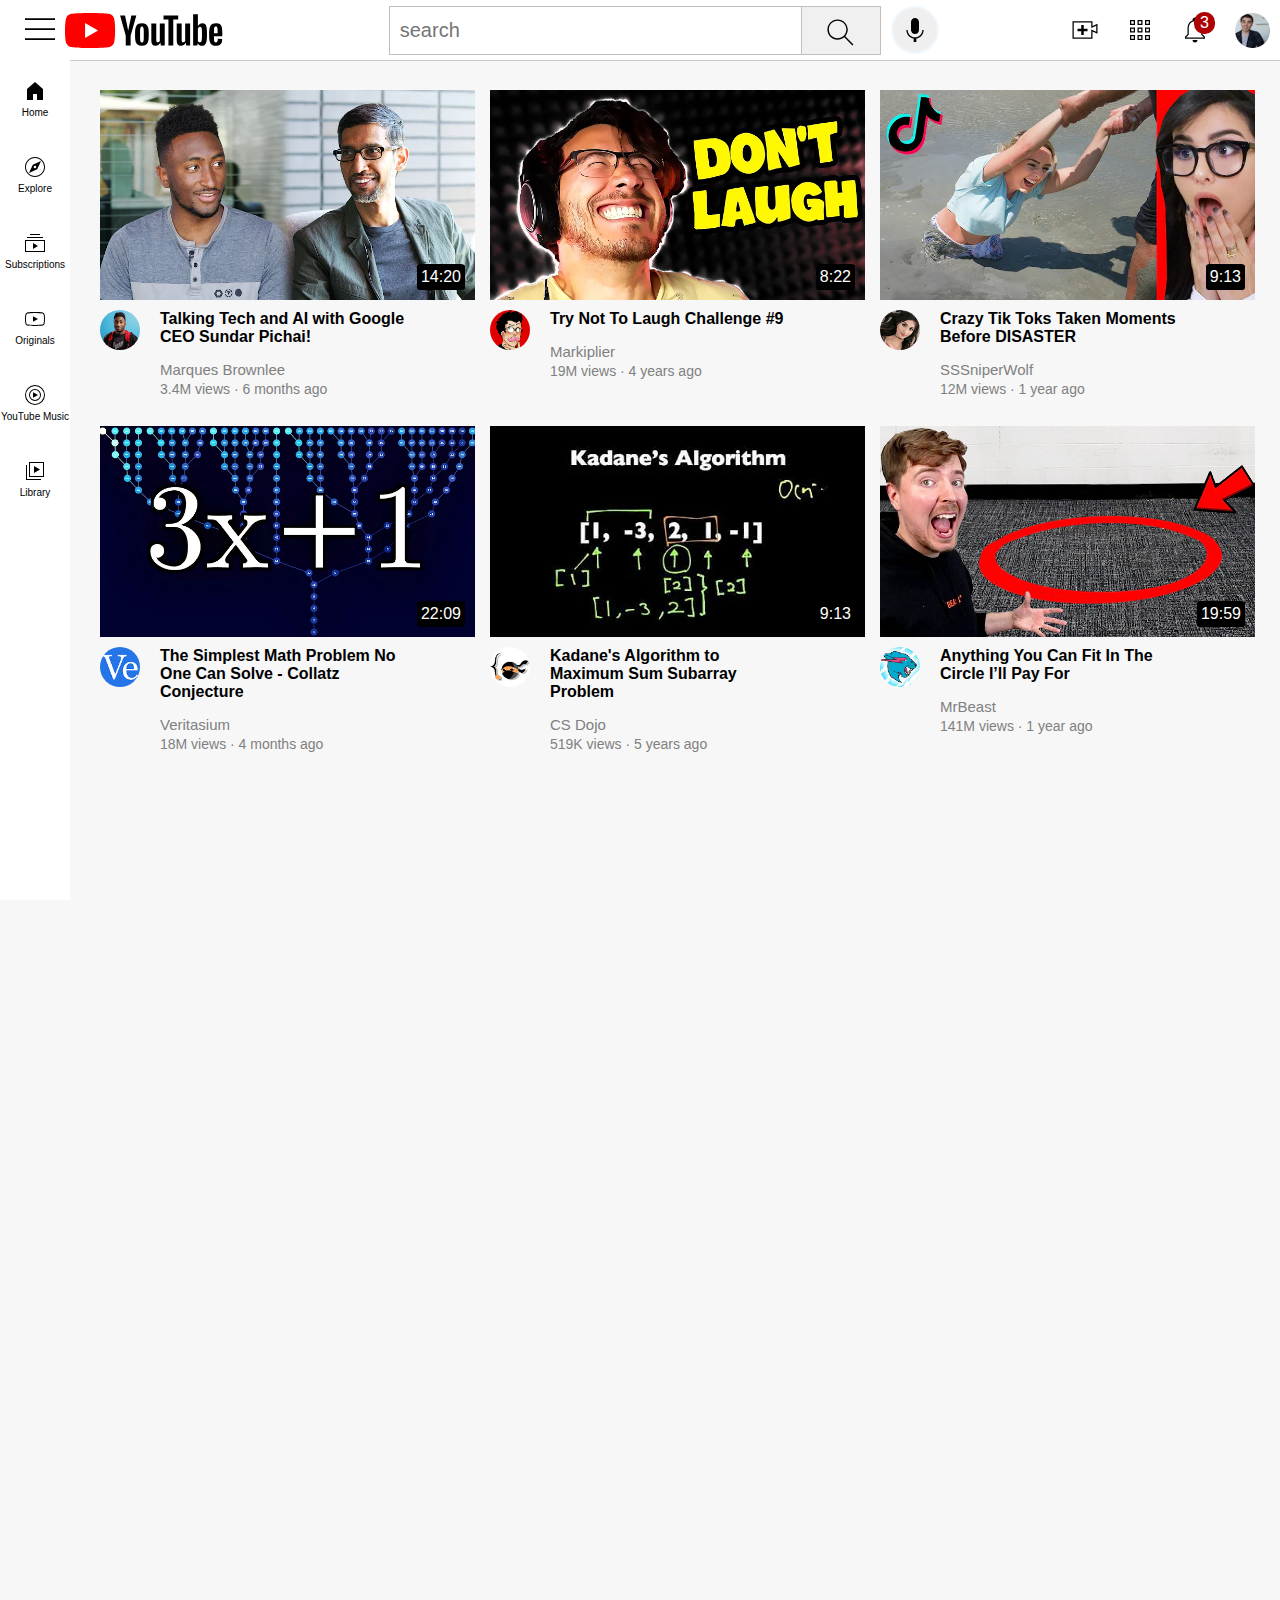
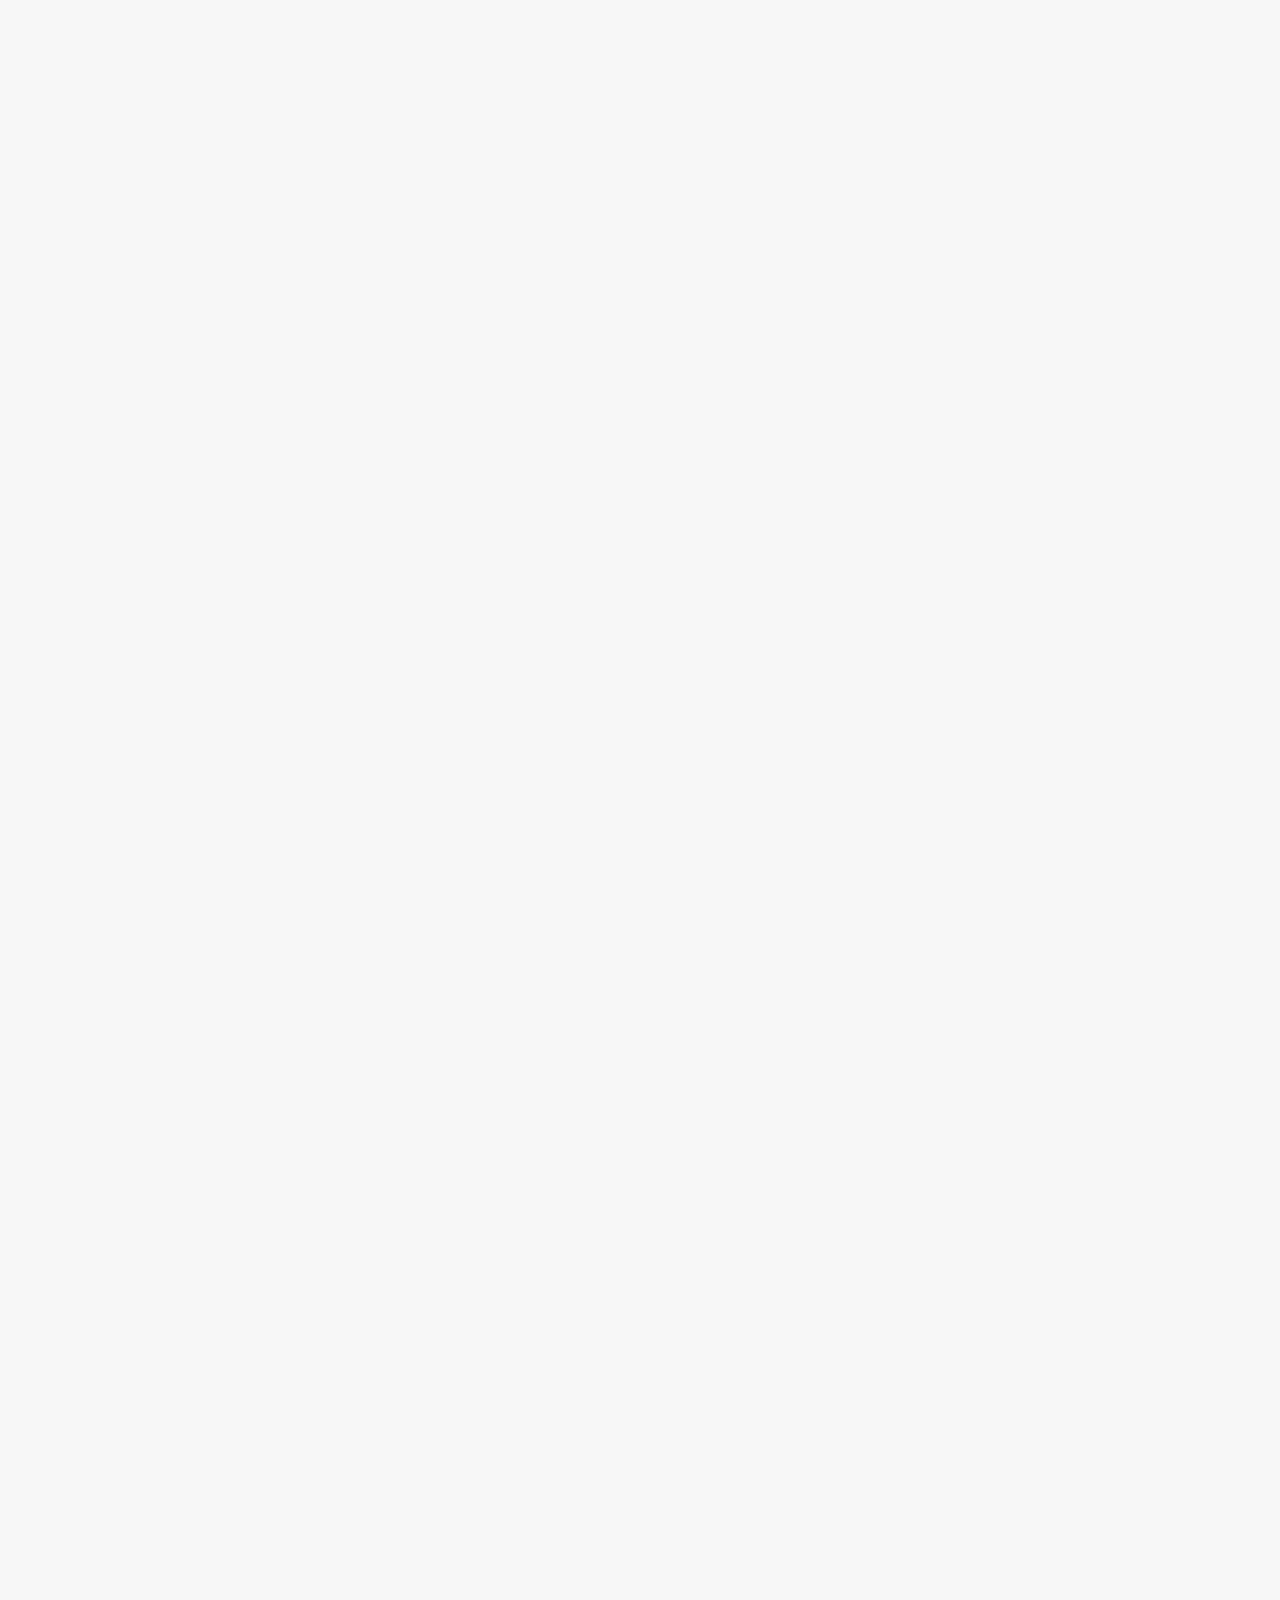
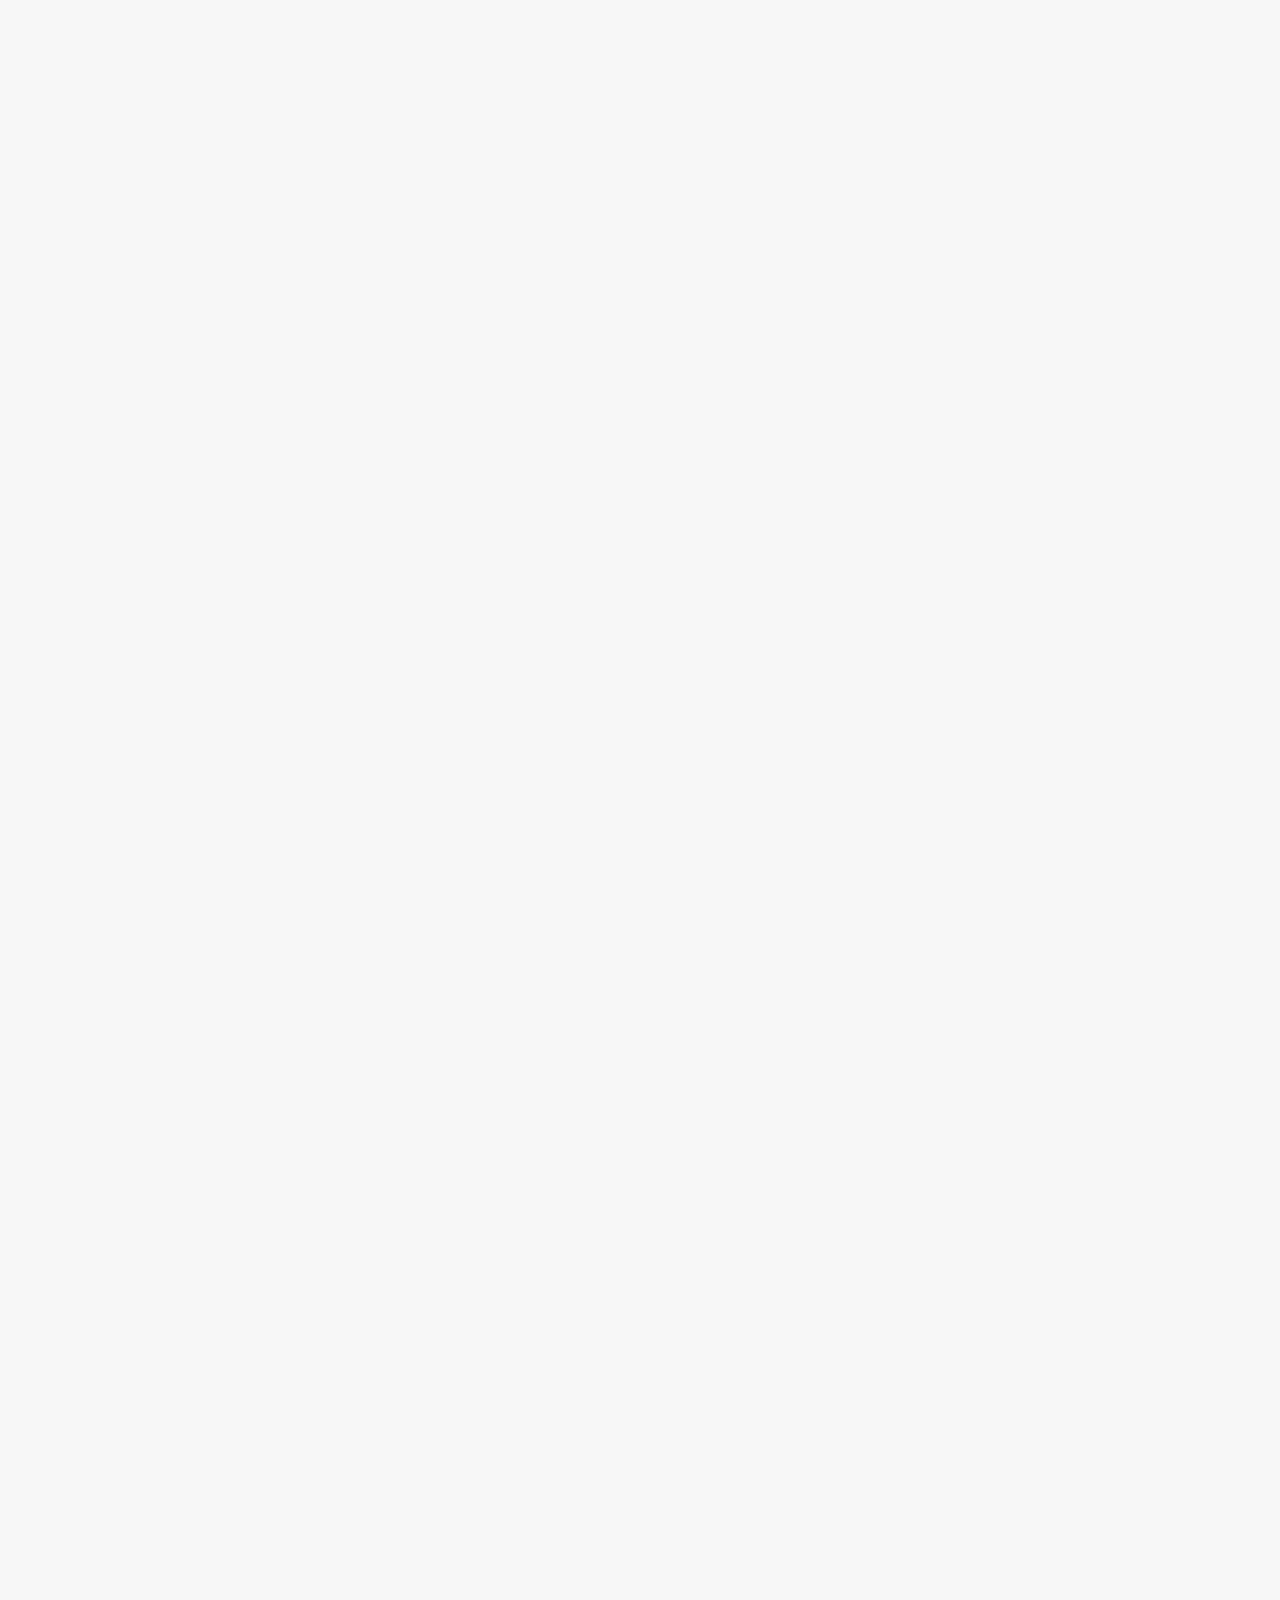
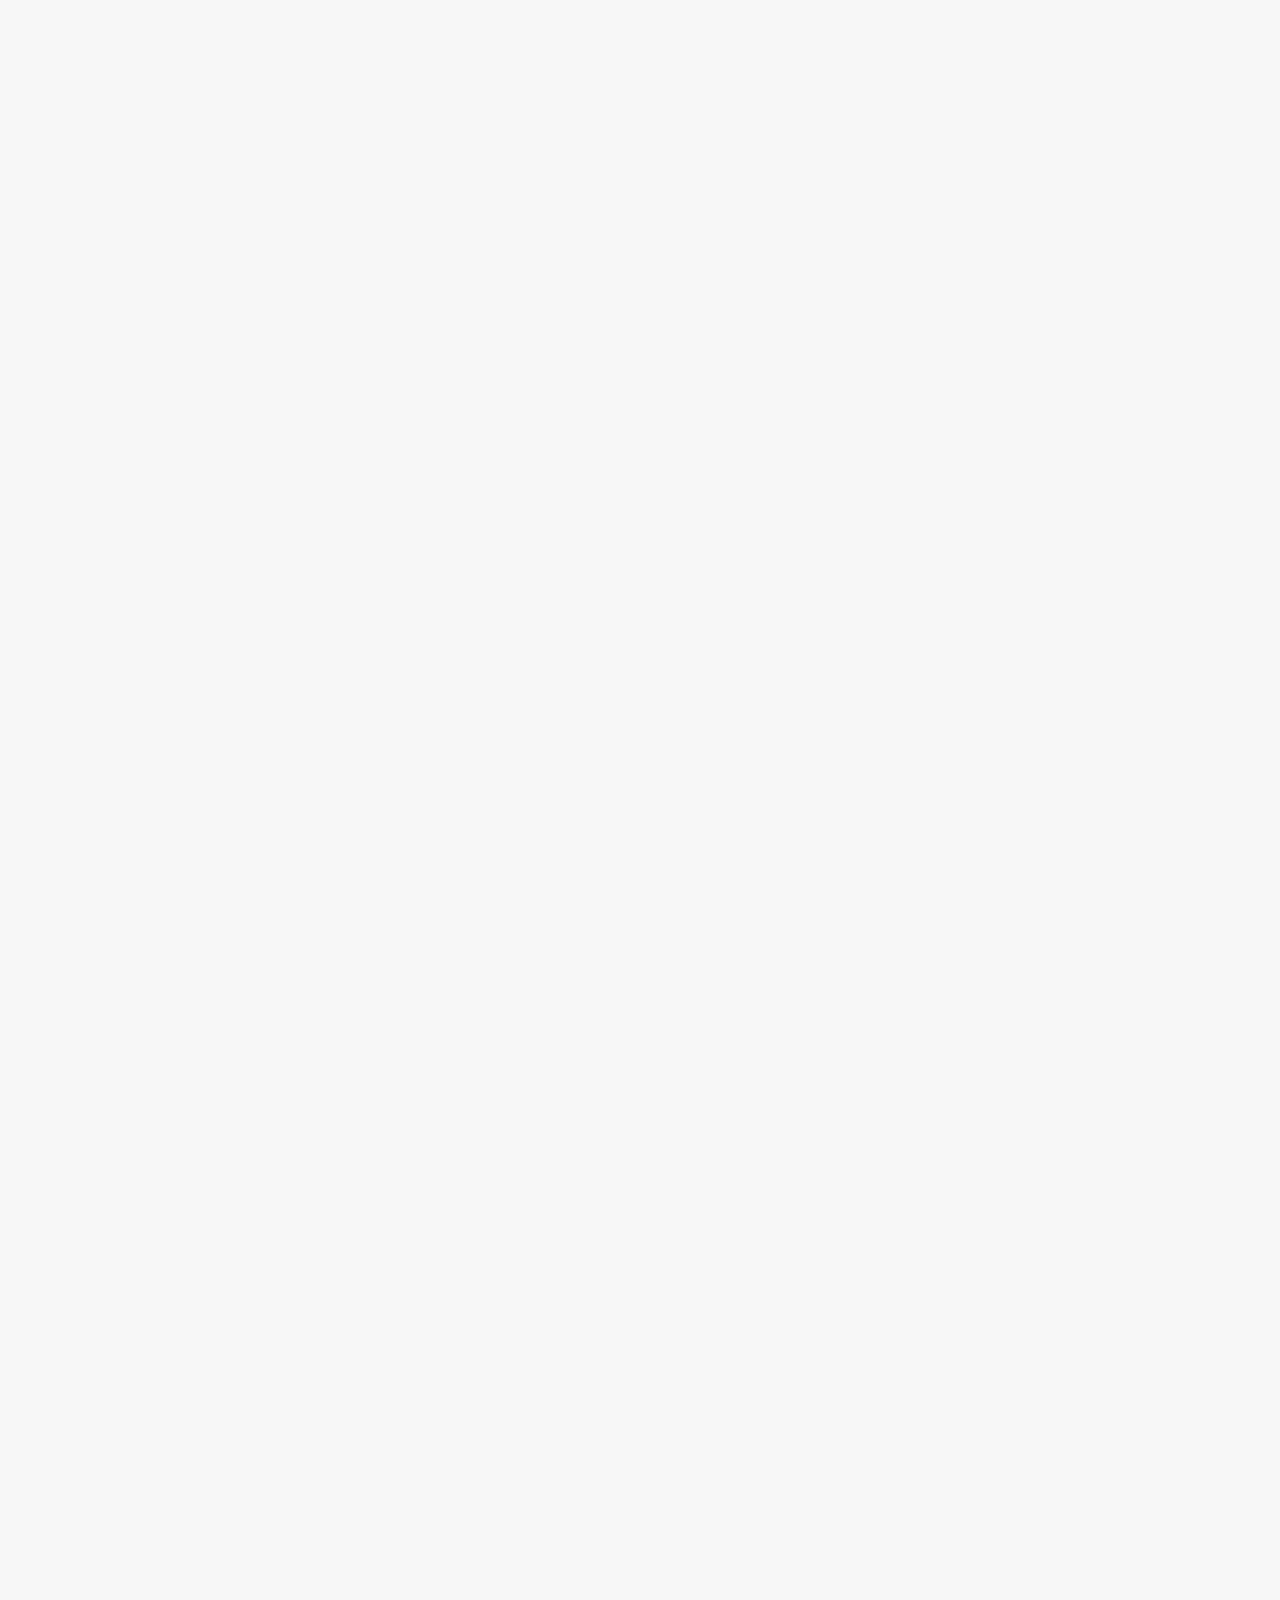
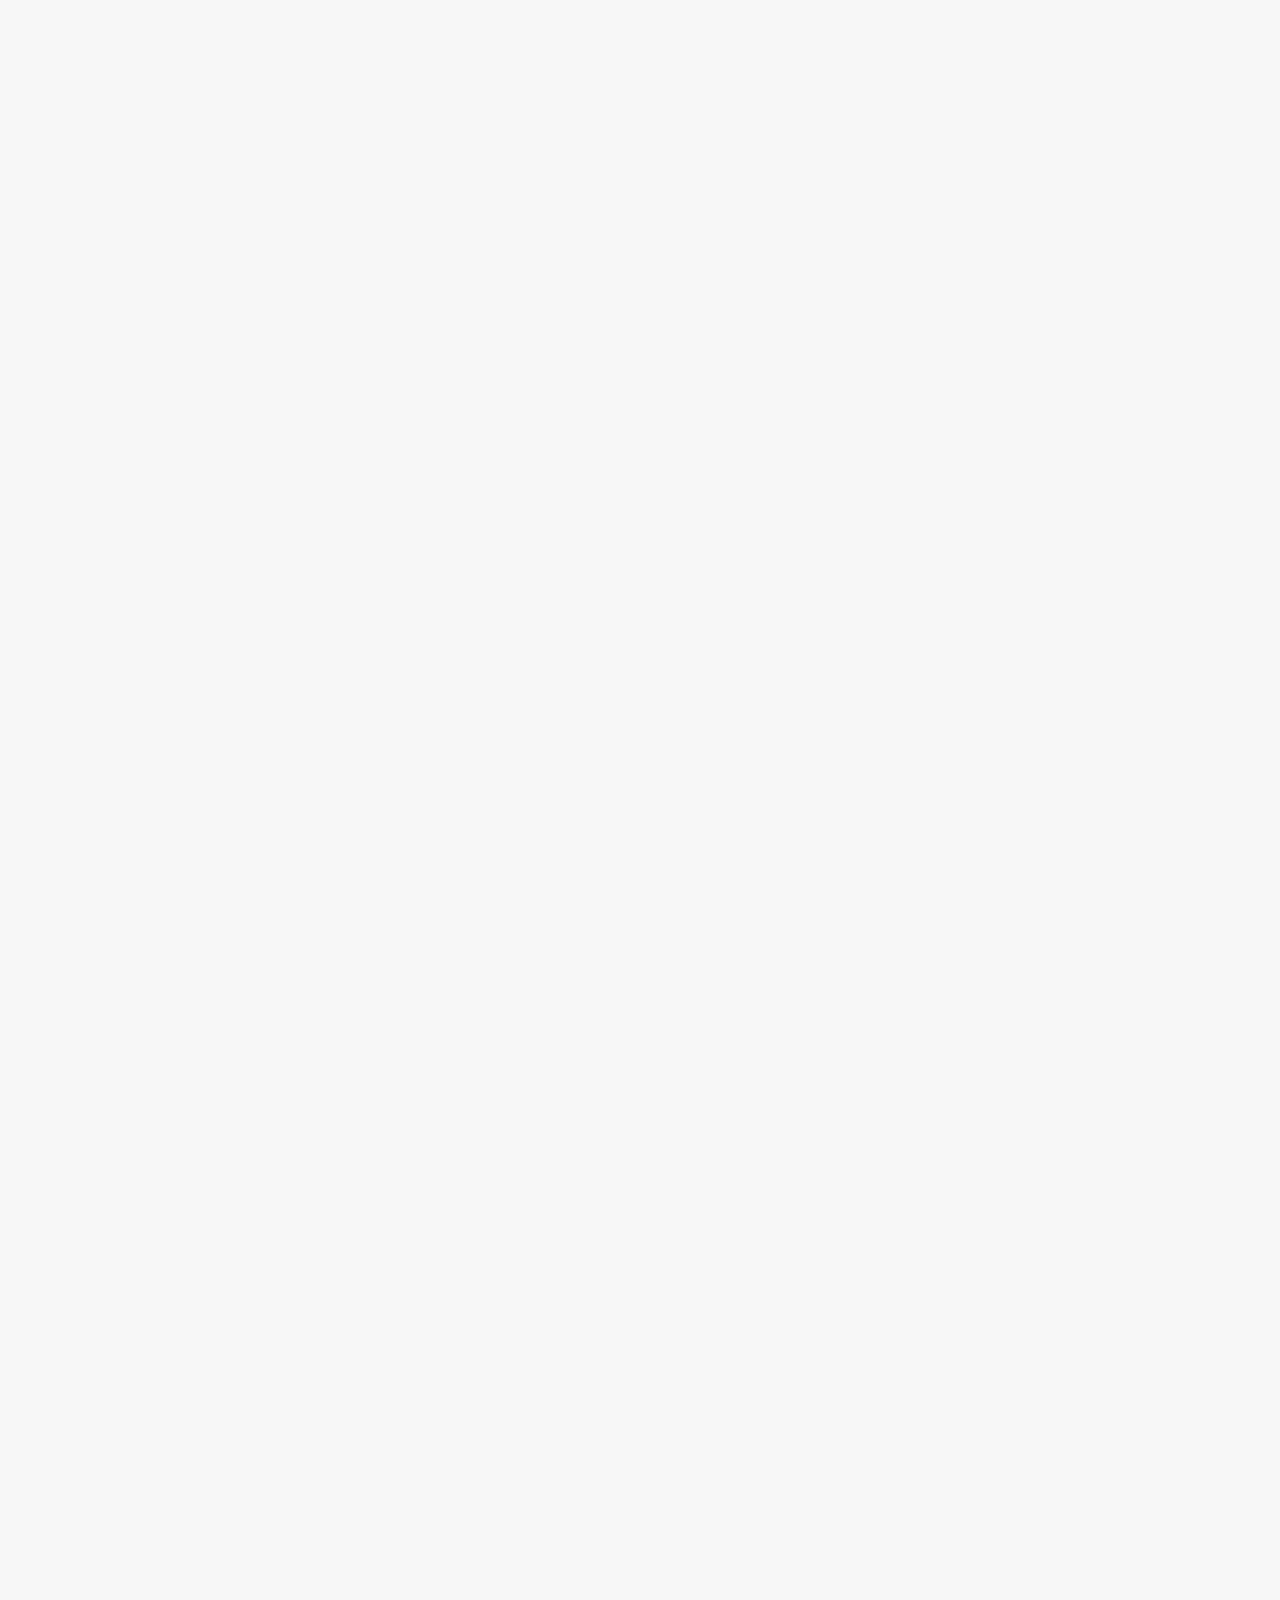
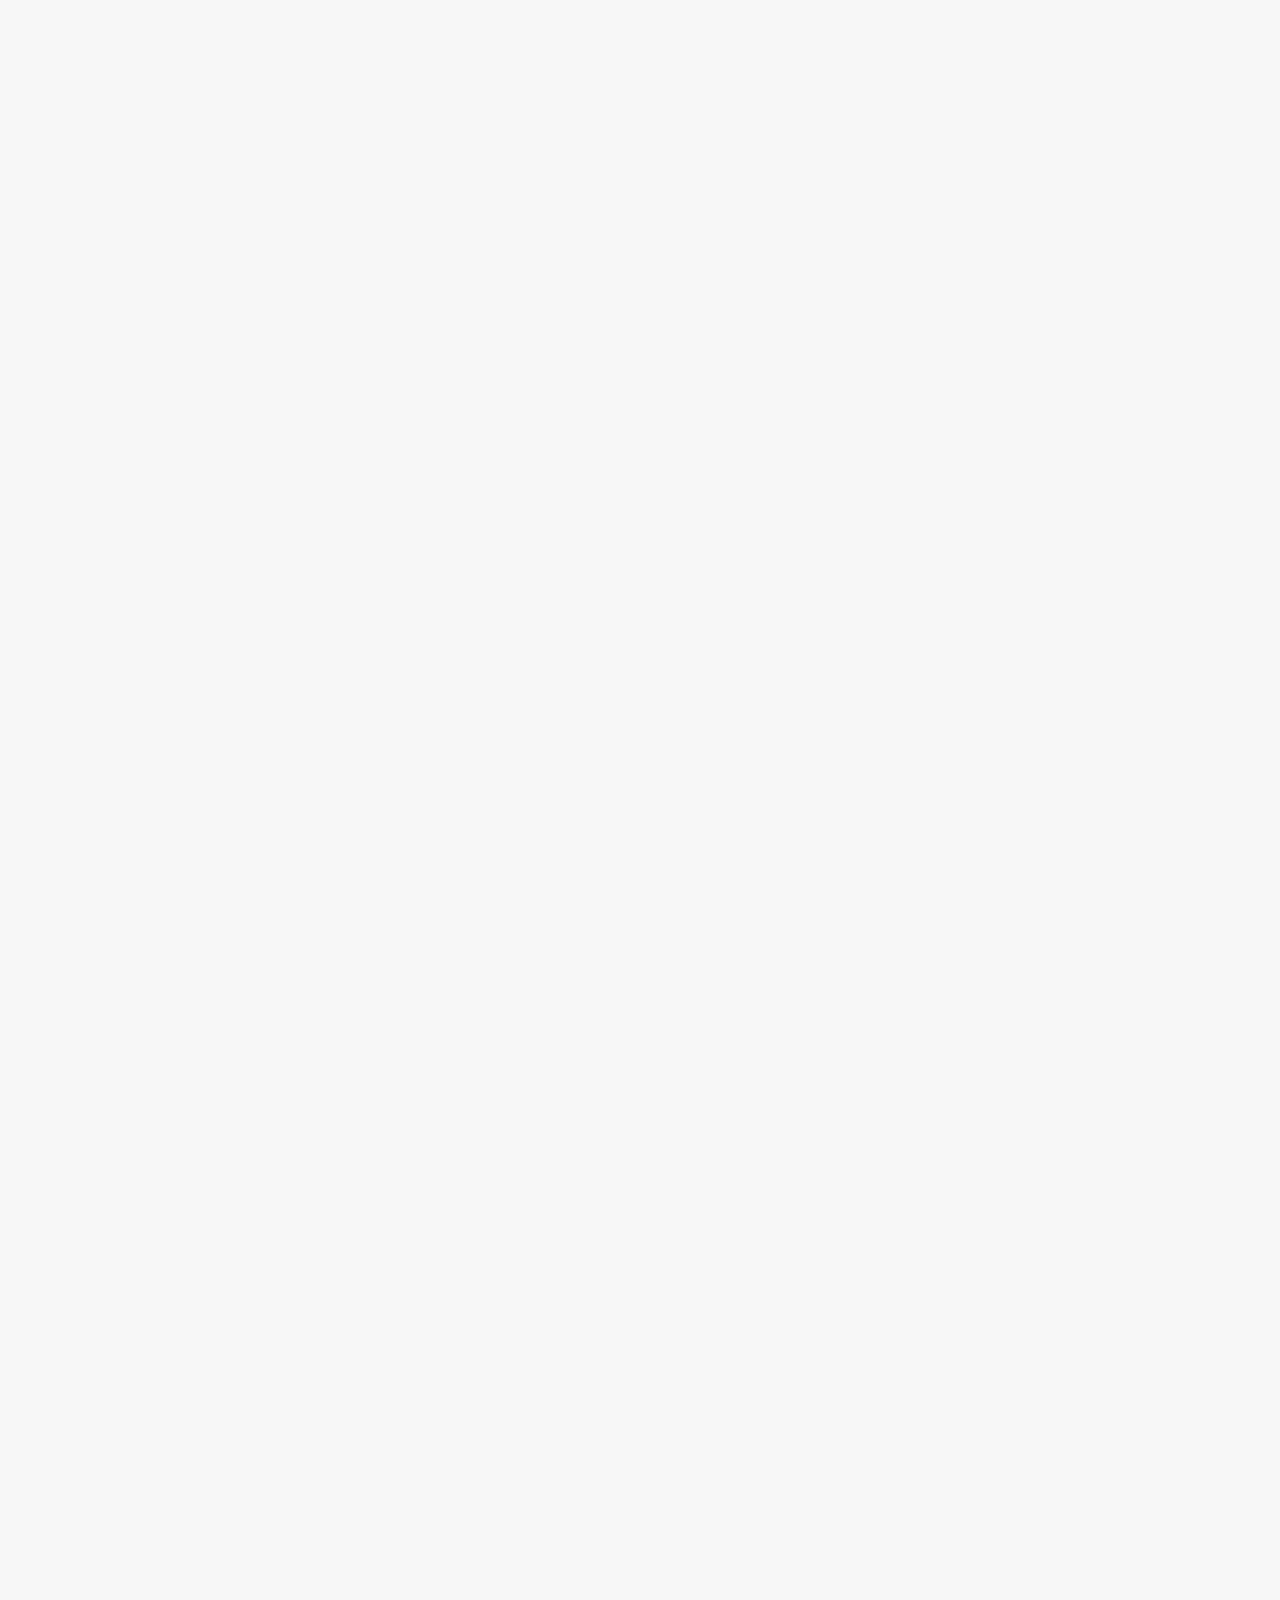
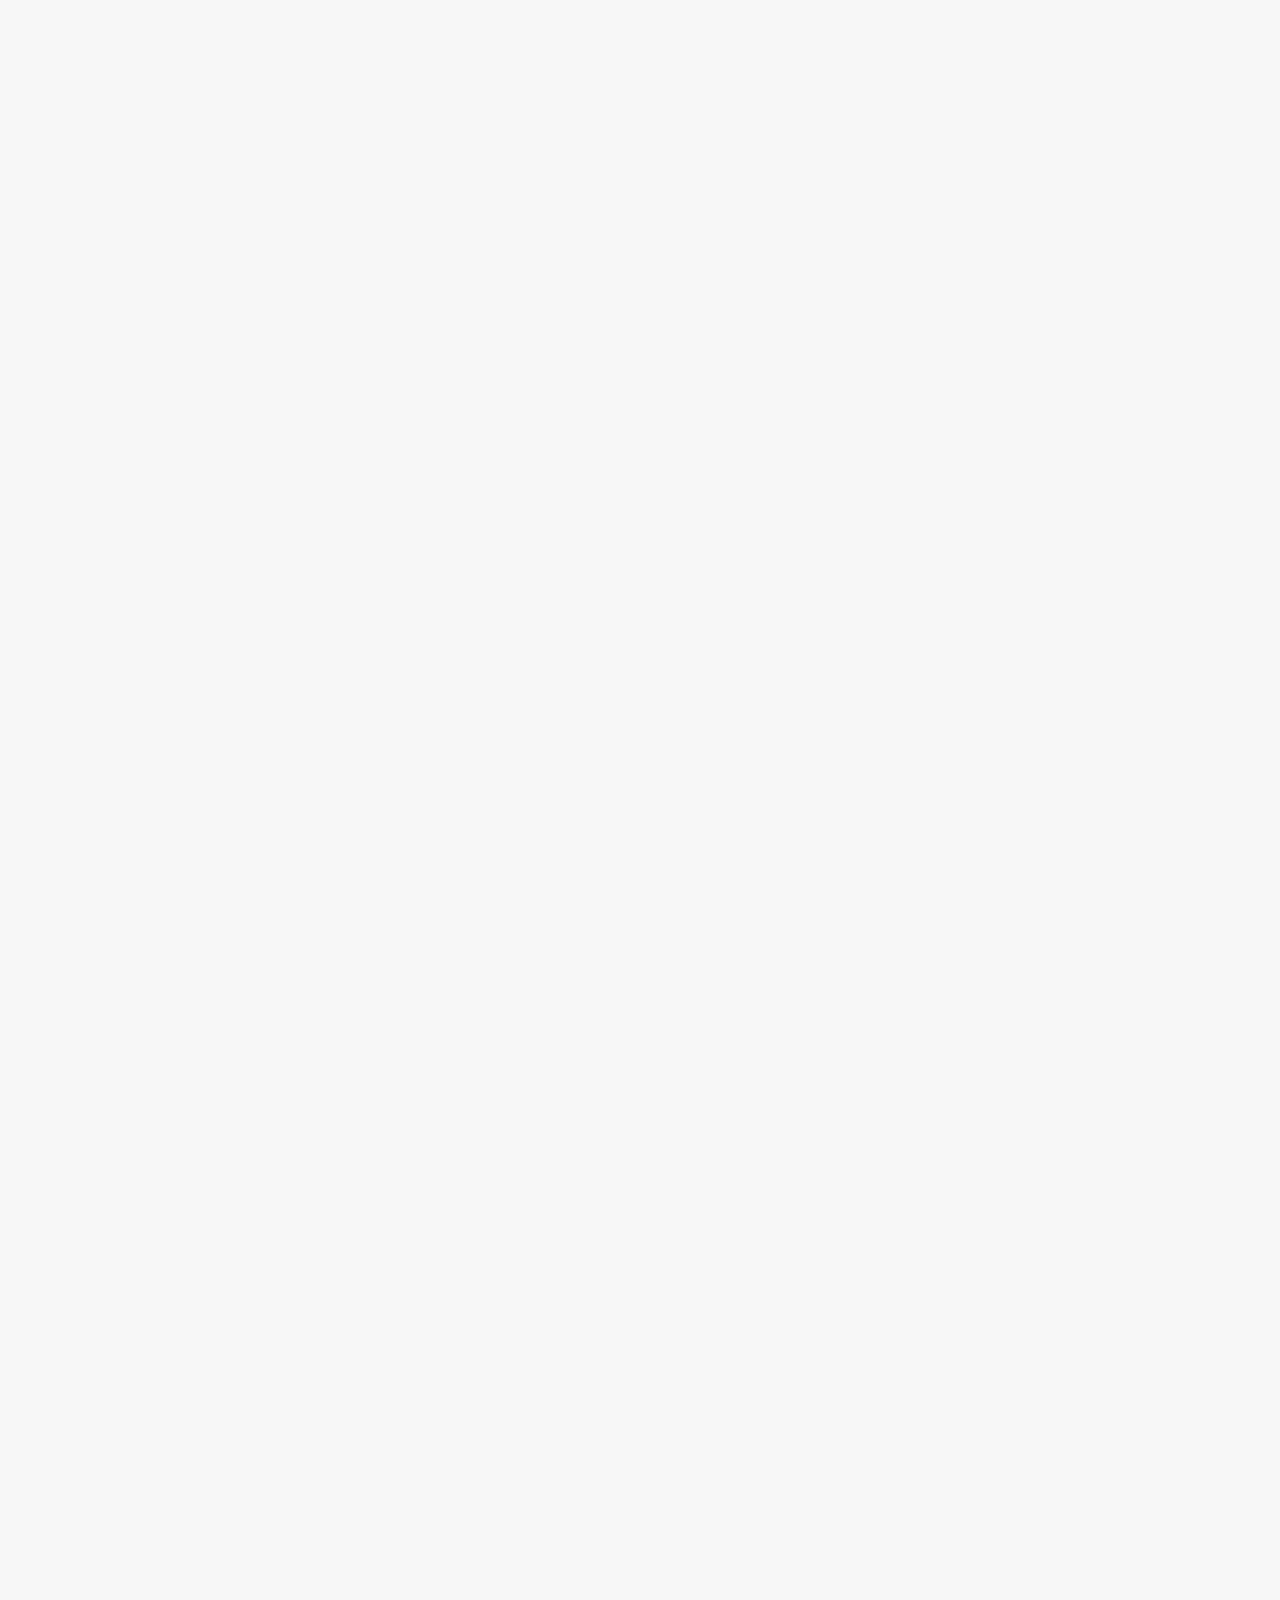
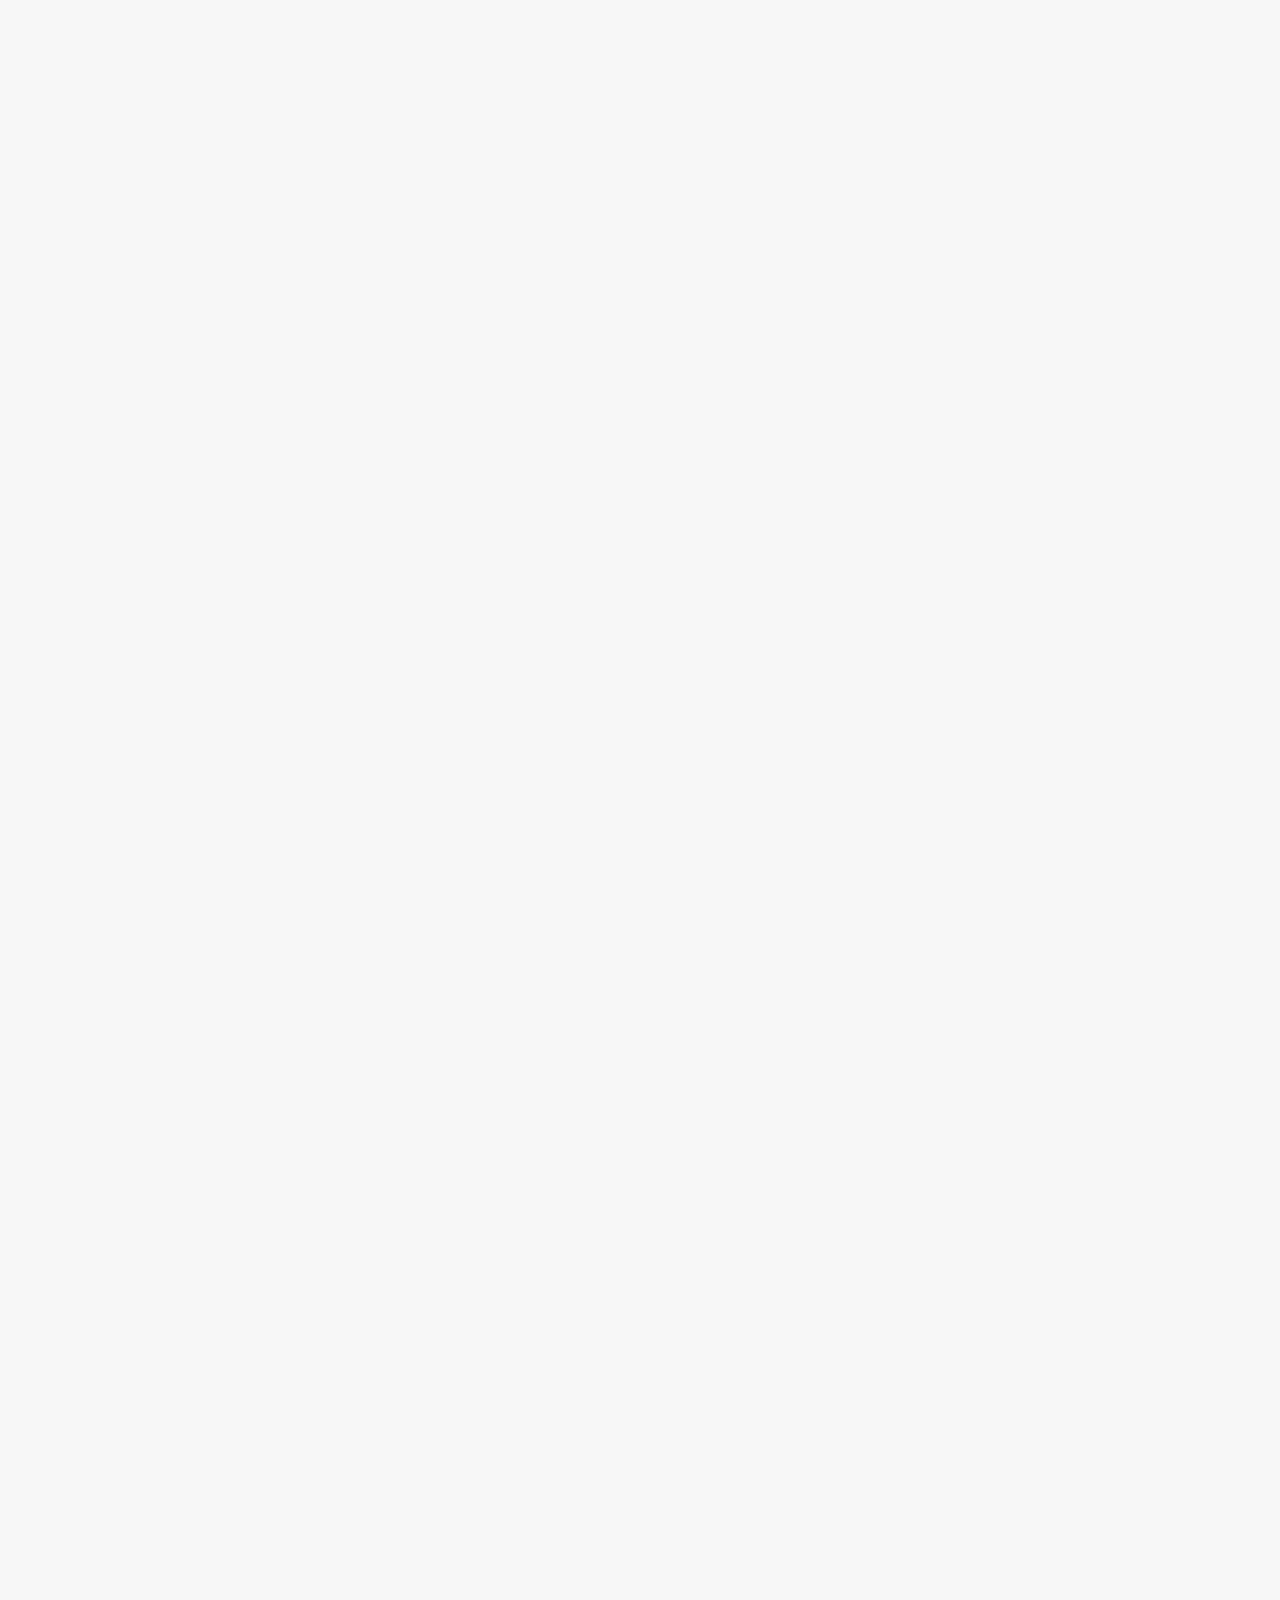
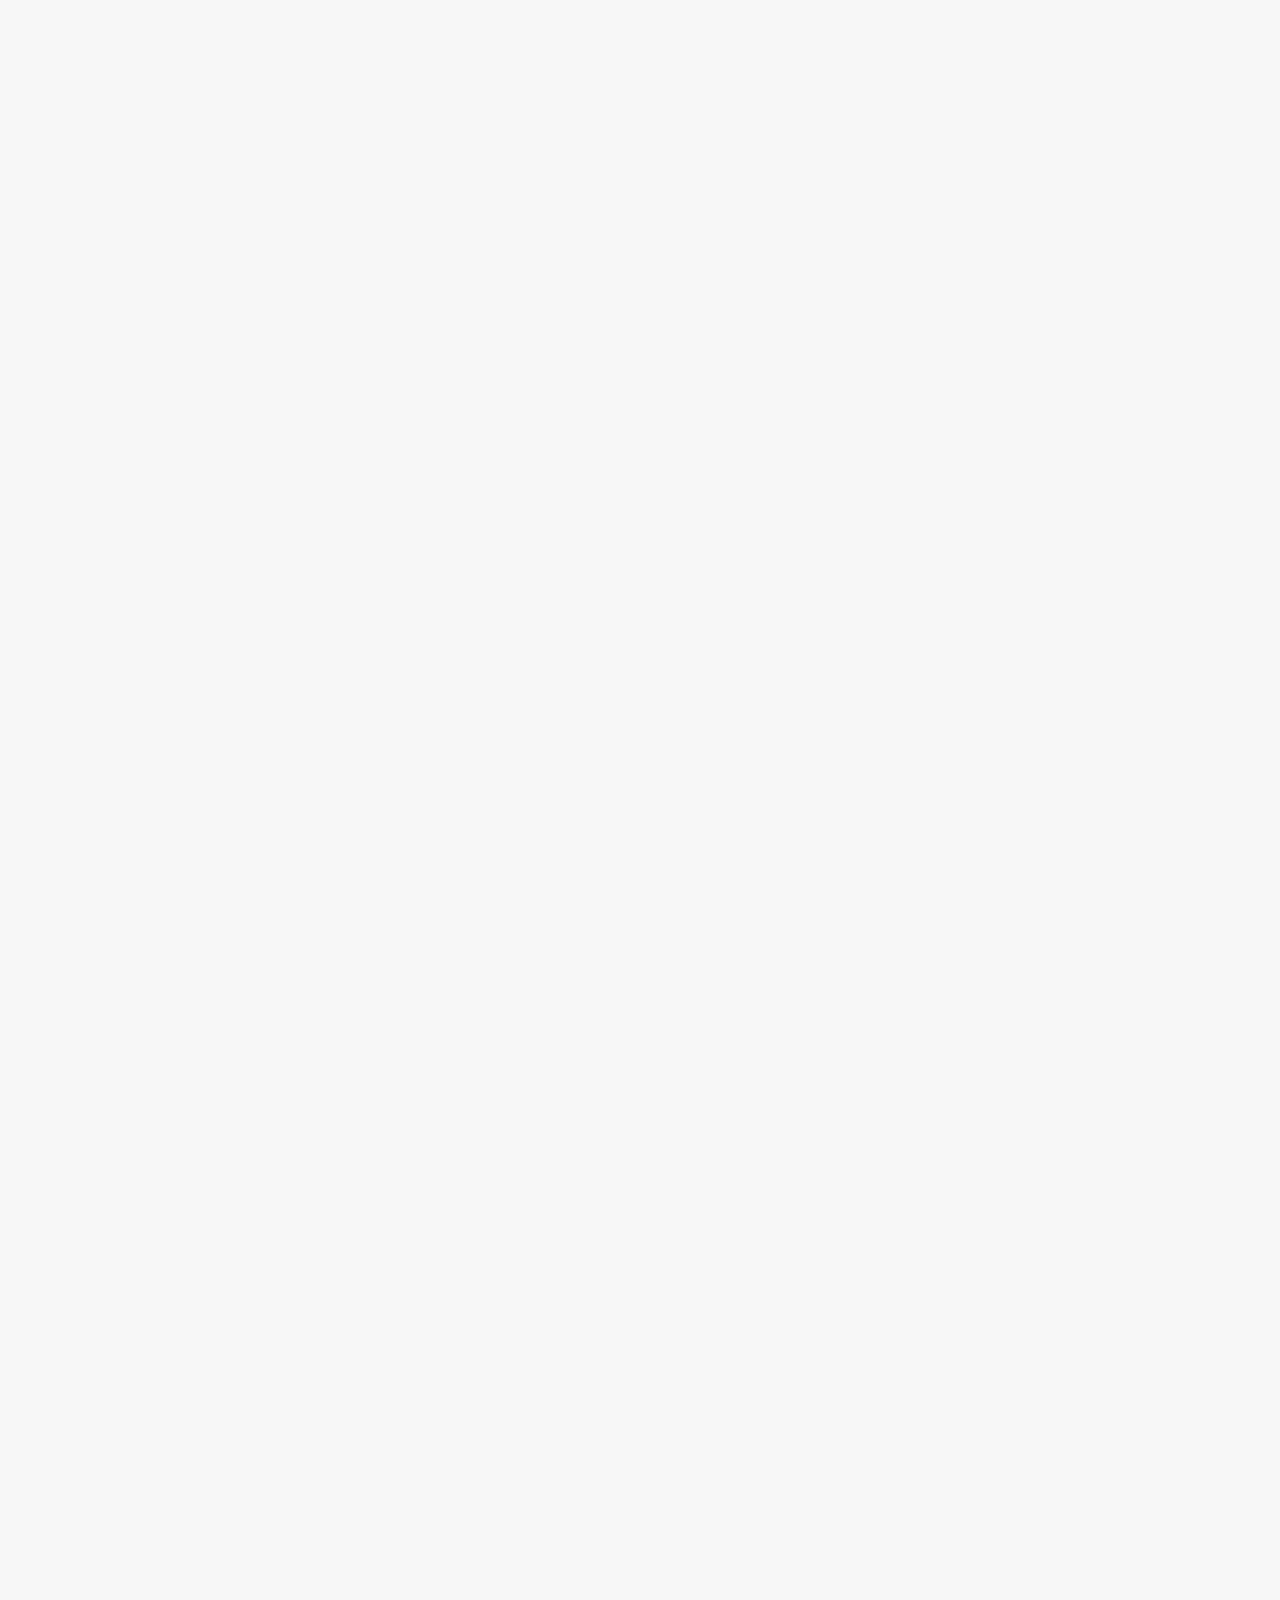
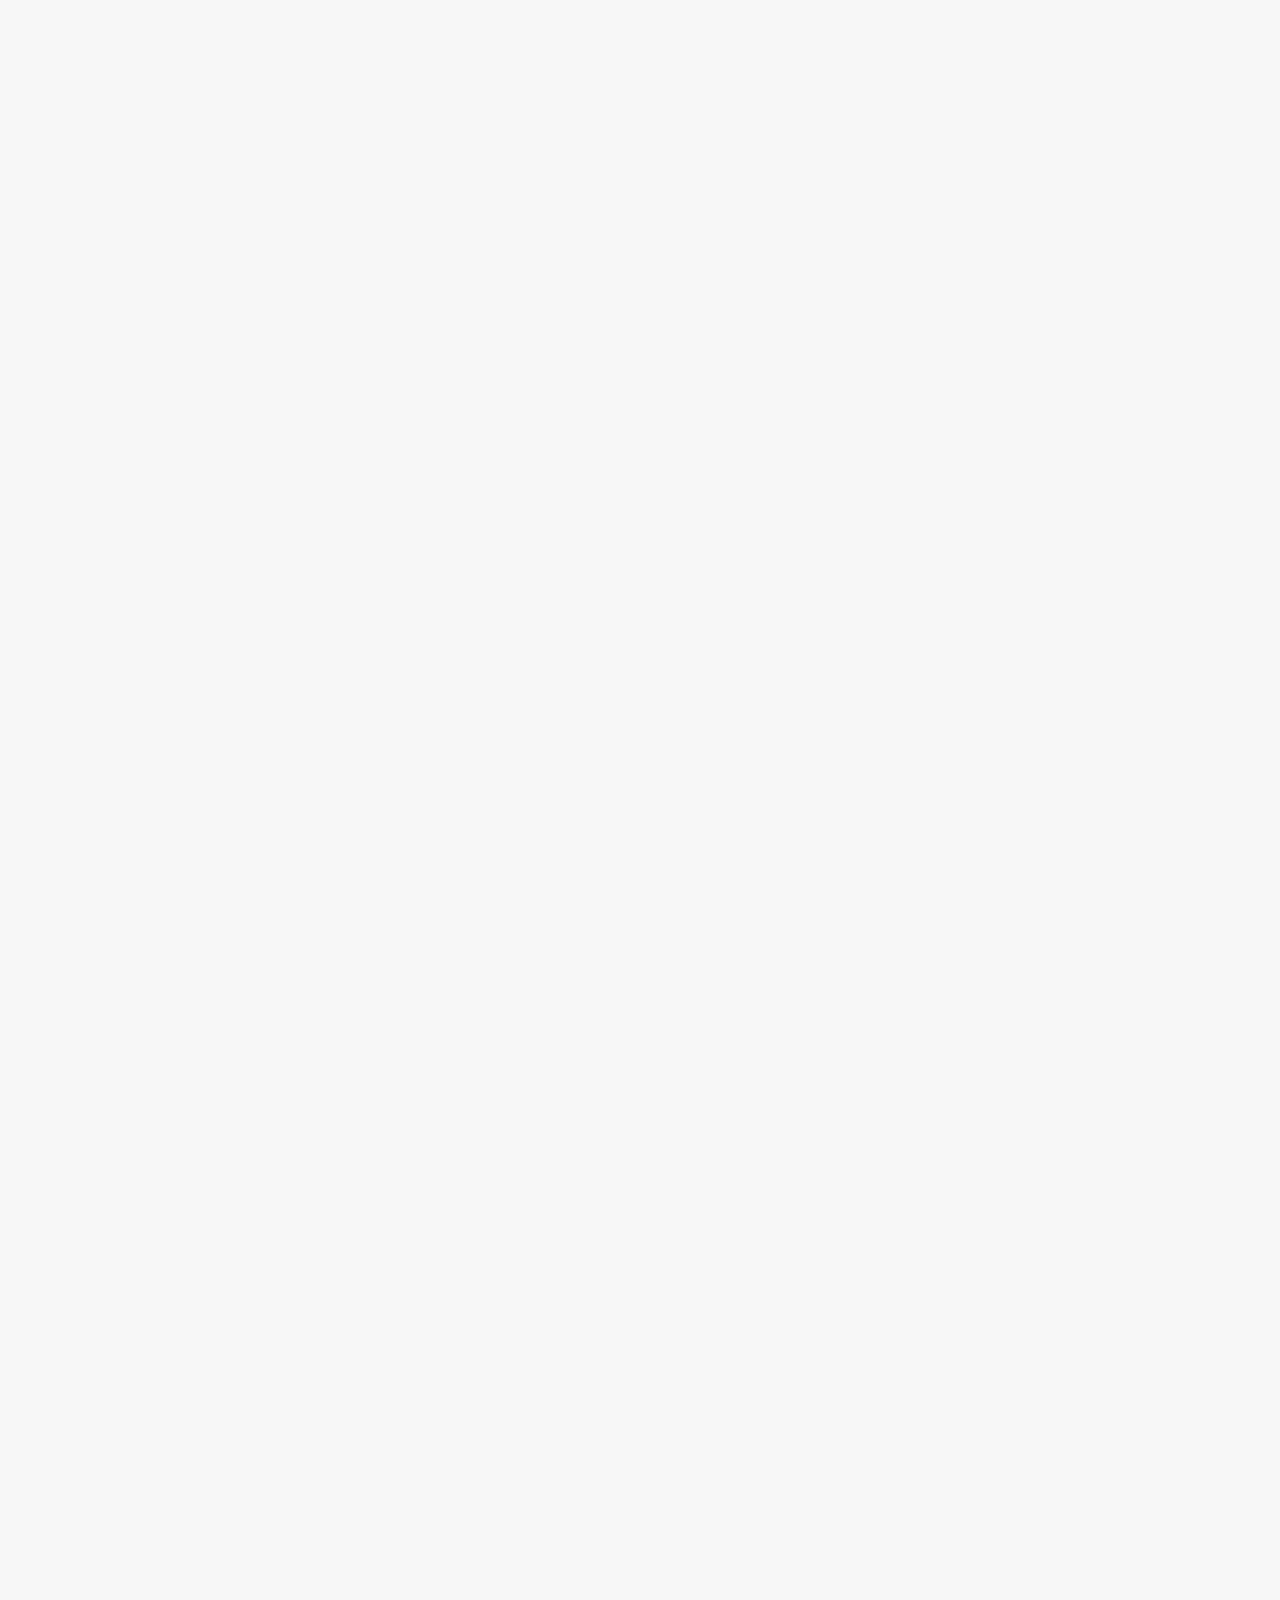
<file: index.html>
<!DOCTYPE html>

<html>

<head>
<link rel="preconnect" href="https://fonts.googleapis.com">
<link rel="preconnect" href="https://fonts.gstatic.com" crossorigin>
<link href="https://fonts.googleapis.com/css2?family=Roboto:ital,wght@0,100;0,300;0,400;0,500;0,700;0,900;1,100;1,300;1,400;1,500;1,700;1,900&display=swap" rel="stylesheet">
<link rel="stylesheet" href="styles/general.css">
<link rel="stylesheet" href="styles/header.css">
<link rel="stylesheet" href="styles/vedio.css">
<link rel="stylesheet" href="styles/sidebar.css">

</head>

<body>

    <title> YOUTUBE </title>
    <div class="header">
        <div class="left">
            <img
            class="hm" 
            src="icons/hamburger-menu.svg" >
            <img
            class="yl"
            src="icons/youtube-logo.svg " >
        </div>

        <div class="middle">
            <input class="ms" type="text" placeholder="search">
            <button class="sb">
                <img 
                class="search-icon"
                src="icons/search.svg" >
                <div class="tooltip">Search</div>
            </button>  
            <button class="svb">
                <img 
                src="icons/voice-search-icon.svg"
                class="search-voice" >
                <div class="tooltip">Voice search</div>
            </button>
         </div>
        <div class="right">
            <div class="uic">
                <img  src="icons/upload.svg" class="uicon" >
            <div class="tooltip">upload</div>
            </div>
            
            <div class="aic">  
                <img 
            class="yaicon"
            src="icons/youtube-apps.svg" >
            <div class="tooltip">apps</div>
            </div>
            <div style="position: relative;" class="nic">
                <img 
            src="icons/notifications.svg"
            class="nicon">
            <div class="noti">3</div>
                <div class="tooltip" >notifications</div>
            </div>
            
            <img class="u-icon"
            src="iconsch/my-channel.jpeg" >
        </div>
    </div>
    
   <div class="sideb">
            <div class="sidebaricons">
                <img src="icons/home.svg">
                <div>Home</div>
            </div>
            <div class="sidebaricons">
                <img src="icons/explore.svg">
                <div>Explore</div>
            </div>
            <div class="sidebaricons">
                <img src="icons/subscriptions.svg">
                <div>Subscriptions</diV>
            </div>
            <div class="sidebaricons">
                <img src="icons/originals.svg">
                <div>Originals</div>
            </div>
            <div class="sidebaricons">
                <img src="icons/youtube-music.svg" >
                <div>YouTube Music</div>
            </div>
            <div class="sidebaricons">
                <img src="icons/library.svg" >
                <div>Library</div>
            </div>
        </div>



    <div class="vedio-grid">

        <div class="div1">
            <div class="tumbnailmargin">
                <img class="ti1" src="tumbnails/thumbnail-1.webp" >
                <div class="vet">14:20</div>
            </div>
      
           <div class="vedio-info-grid">
            <div class="chp">
                <img src="iconsch/channel-1.jpeg" class="ch">
            </div>
            
            <div class="vdinfo">
                <p class="title">
                    Talking Tech and AI with Google CEO Sundar Pichai!
                </p>
                <p class="ch">
                    Marques Brownlee
                </p>
                <p class="info">
                    3.4M views &#183; 6 months ago
                </p>
            </div>
        </div>
          
        </div>
    
        <div class="div1">
            <div class="tumbnailmargin">
                <img class="ti1" src="tumbnails/thumbnail-2.webp" >
                <div class="vet">8:22</div>
            </div>


            <div class="vedio-info-grid">
            <div class="chp">
                <img src="iconsch/channel-2.jpeg"  class="ch">
            </div>
            <div class="vdinfo">
                <p class="title">
                    Try Not To Laugh Challenge #9
                </p>
        
                <p class="ch">
                    Markiplier
                </p>
                <p class="info">
                    19M views &#183; 4 years ago
                </p>
            </div>
        </div>
        </div>


        <div class="div1">
            <div class="tumbnailmargin">
                <img class="ti1" src="tumbnails/thumbnail-3.webp" >
                <div class="vet">9:13</div>
            </div>
      
           <div class="vedio-info-grid">
            <div class="chp">
                <img src="iconsch/channel-3.jpeg" class="ch">
            </div>
            
            <div class="vdinfo">
                <p class="title">
                    Crazy Tik Toks Taken Moments Before DISASTER
                </p>
                <p class="ch">
                    SSSniperWolf
                </p>
                <p class="info">
                    12M views &#183; 1 year ago
                </p>
            </div>
        </div>
        </div>
    
        <div class="div1">
            <div class="tumbnailmargin">
                <img class="ti1" src="tumbnails/thumbnail-4.webp" >
                <div class="vet">22:09</div>
            </div>
            <div class="vedio-info-grid">
            <div class="chp">
                <img src="iconsch/channel-4.jpeg"  class="ch">
            </div>
            <div class="vdinfo">
                <p class="title">
                    The Simplest Math Problem No One Can Solve - Collatz Conjecture
                </p>
        
                <p class="ch">
                    Veritasium
                </p>
                <p class="info">
                    18M views &#183; 4 months ago
                </p>
            </div>
        </div>
        </div>
        <div class="div1">
            <div class="tumbnailmargin">
                <img class="ti1" src="tumbnails/thumbnail-5.webp" >
                <div class="vet">9:13</div>
            </div>
      
           <div class="vedio-info-grid">
            <div class="chp">
                <img src="iconsch/channel-5.jpeg" class="ch">
            </div>
            
            <div class="vdinfo">
                <p class="title">
                    Kadane's Algorithm to Maximum Sum Subarray Problem
                </p>
                <p class="ch">
                    CS Dojo
                </p>
                <p class="info">
                    519K views &#183; 5 years ago
                </p>
            </div>
        </div>
        </div>
    
        <div class="div1">
            <div class="tumbnailmargin">
                <img class="ti1" src="tumbnails/thumbnail-6.webp" >
                <div class="vet">19:59</div>
            </div>
            <div class="vedio-info-grid">
            <div class="chp">
                <img src="iconsch/channel-6.jpeg"  class="ch">
            </div>
            <div class="vdinfo">
                <p class="title">
                    Anything You Can Fit In The Circle I’ll Pay For
                </p>
        
                <p class="ch">
                    MrBeast
                </p>
                <p class="info">
                    141M views &#183; 1 year ago
                </p>
            </div>
        </div>
    </div>
</body>
    
</html>
</file>
<file: styles/general.css>
.vdinfo
    {
        width: 245px;
        margin-top: 0px;
        margin-left: 10px;
        vertical-align: top;
        font-family: Arial, Helvetica, sans-serif;
    
    }
    body{
        margin: 0;
        padding-top: 90px ;
        padding-left: 100px;
        padding-right: 25px;     
       padding-bottom: 100000px;
       background-color: rgb(247, 247, 247);
    }
</file>
<file: styles/header.css>
.header{
        height: 60px;
        display: flex;
        flex-direction: row;
        justify-content: space-between;

        position: fixed;
        top: 0px;
        left: 0px;
        right: 0px;
        height: 60px;

        background-color: white;
        border-bottom-width: 1px;
        border-bottom-style: solid ;
        border-color: rgb(201, 201, 201) ;

        z-index: 100;
        
    }
.left{
    display: flex;
    align-items: center;

}
.hm{
    height: 40px;
    margin-left: 20px;
    margin-right: 5px;
}
.yl{
    height: 35px;
    display: flex;
}

.middle{
    flex: 1;
    max-width: 550px;
    margin-left: 70px;
    margin-right: 35px;
    display: flex;
    align-items: center;
}
.search-icon{
    height: 35px;
    margin-top: 4px;

}
.sb{
    height: 49px;
    width: 80px;
    border-width: 1px;
    background-color: rgb(240, 240, 240);
    margin-left: -1px;
    border-color: rgb(192,192,192);
    border-style: solid;
}
.search-voice{
    border-width: none;
}
.svb{
    height: 48px;
    width: 48px;
    margin-left: 10px;
    border-radius: 60px;
    border-style: solid;
    border-color: aliceblue;
    background-color: (240,240,240);
}
.ms{
    flex: 1;
    height: 45px;
    border-width: 1px;
    border-color: rgb(192, 192, 192);
    border-style: solid;
    padding-left: 10px;
    font-size: 20px;
    width: 0;
}
.ms::placeholder{
    font-family: italic,arial;
    font-size: 20px;
}
.right{
    width: 200px;
    display: flex;
    align-items: center;
    justify-content: space-between;
    margin-right: 10px;
    flex-shrink: 0;
}
.uicon{
    height: 30px;
}
.yaicon{
    height: 30px;
}
.nicon{
    height: 30px;
}
.u-icon{
    height: 35px;
    border-radius: 16px;
}
.noti{
    position: absolute;
    top: -3px;
    right: -5px;
    background-color: rgb(174, 2, 2);
    padding: 2px 6px 2px 6px ;
    border-radius: 10px;
    font-family: Arial, Helvetica, sans-serif;
    color: white;
}

.svb .tooltip,.sb .tooltip,
.uic .tooltip,.aic .tooltip
{
    position: absolute;
    background-color: rgb(212, 211, 211);
    padding: 4px 8px 4px 8px;
    bottom: -25px;
    opacity: 0;
    transition: opacity 0.15s;
    white-space: nowrap;
    pointer-events: none;
}

.svb:hover .tooltip,.sb:hover .tooltip,
.uic:hover .tooltip,.aic:hover .tooltip,
.nic:hover .tooltip{
    opacity: 1;
}

.svb,.sb,.uic,.aic,.nic{
    display: flex;
    justify-content: center;
    align-items: center;
}
.nic .tooltip{
    position: absolute;
    background-color: rgb(212, 211, 211);
    padding: 4px 8px 4px 8px;
    bottom: -30px;
    opacity: 0;
    transition: opacity 0.15s;
    pointer-events: none;
}
</file>
<file: styles/vedio.css>
.ti1
    {
        width: 100%;
        display: block;

    }
    .title
    {
        width: 100%;
        margin-top: 0%;
        margin-bottom: 0%;
        font-weight: 560;
    }

    .info
    {
        color: grey;
        margin-top: 2px;
        font-size:14px;
    }
    .div1
    {
        display: inline-block;
        vertical-align: top;
       
    }
    

    .ch
    {
        display: inline-block;
        width:100%;
        border-radius: 25px;
        color: grey;
        margin-bottom: 1px;
        font-size: 15px;
    }
    .vedio-info-grid{
    display: grid;
    grid-template-columns: 50px 1fr;
    
   }

    .chp{
        display: inline-block;
        width: 40px;
        vertical-align: top;
    }
    .tumbnailmargin
   {
    width: 100%;
    margin-bottom: 10px;
    position: relative;
   }
   .vedio-grid{
    display: grid;
    grid-template-columns: 1fr 1fr 1fr;
    column-gap: 15px;
    row-gap: 15px;
   }

   @media (max-width :1020px)
   {
    .vedio-grid{
        grid-template-columns: 1fr 1fr;
    }
   }
    
   @media (max-width :1021px) and (min-width :1399px)
   {
    .vedio-grid{
        grid-template-columns: 1fr 1fr 1fr;
    }
   }

   @media (min-width :1400px)
   {
    .vedio-grid{
        grid-template-columns: 1fr 1fr 1fr 1fr;
    }
   }
   .vet{
    background-color: black;
    position: absolute;
    bottom: 10px;
    right: 10px;
    color: white;
    padding-left: 4px;
    padding-right: 4px;
    padding-top: 4px;
    padding-bottom: 4px;
    font-family: Arial, Helvetica, sans-serif;
    font-weight: 500;
    border-radius: 10%;
   }
</file>
<file: styles/sidebar.css>
.sideb{
    position: fixed;
    top: 0;
    left: 0;
    bottom: 0;
    width: 70px;
    background-color: white;
    margin-top: 60px;
    z-index: 200;
}
.sidebaricons{
    height: 76px;
    display: flex;
    justify-content: center;
    align-items: center;
    flex-direction: column;
    cursor: pointer;
}
.sidebaricons:hover{
    background-color: lightgray;

}
.sidebaricons img{
    height: 24px; 
    margin-bottom: 4px;
}
.sidebaricons div{
    font-family: Arial, Helvetica, sans-serif;
    font-size: 10px;
    font-display: solid;
}
</file>
